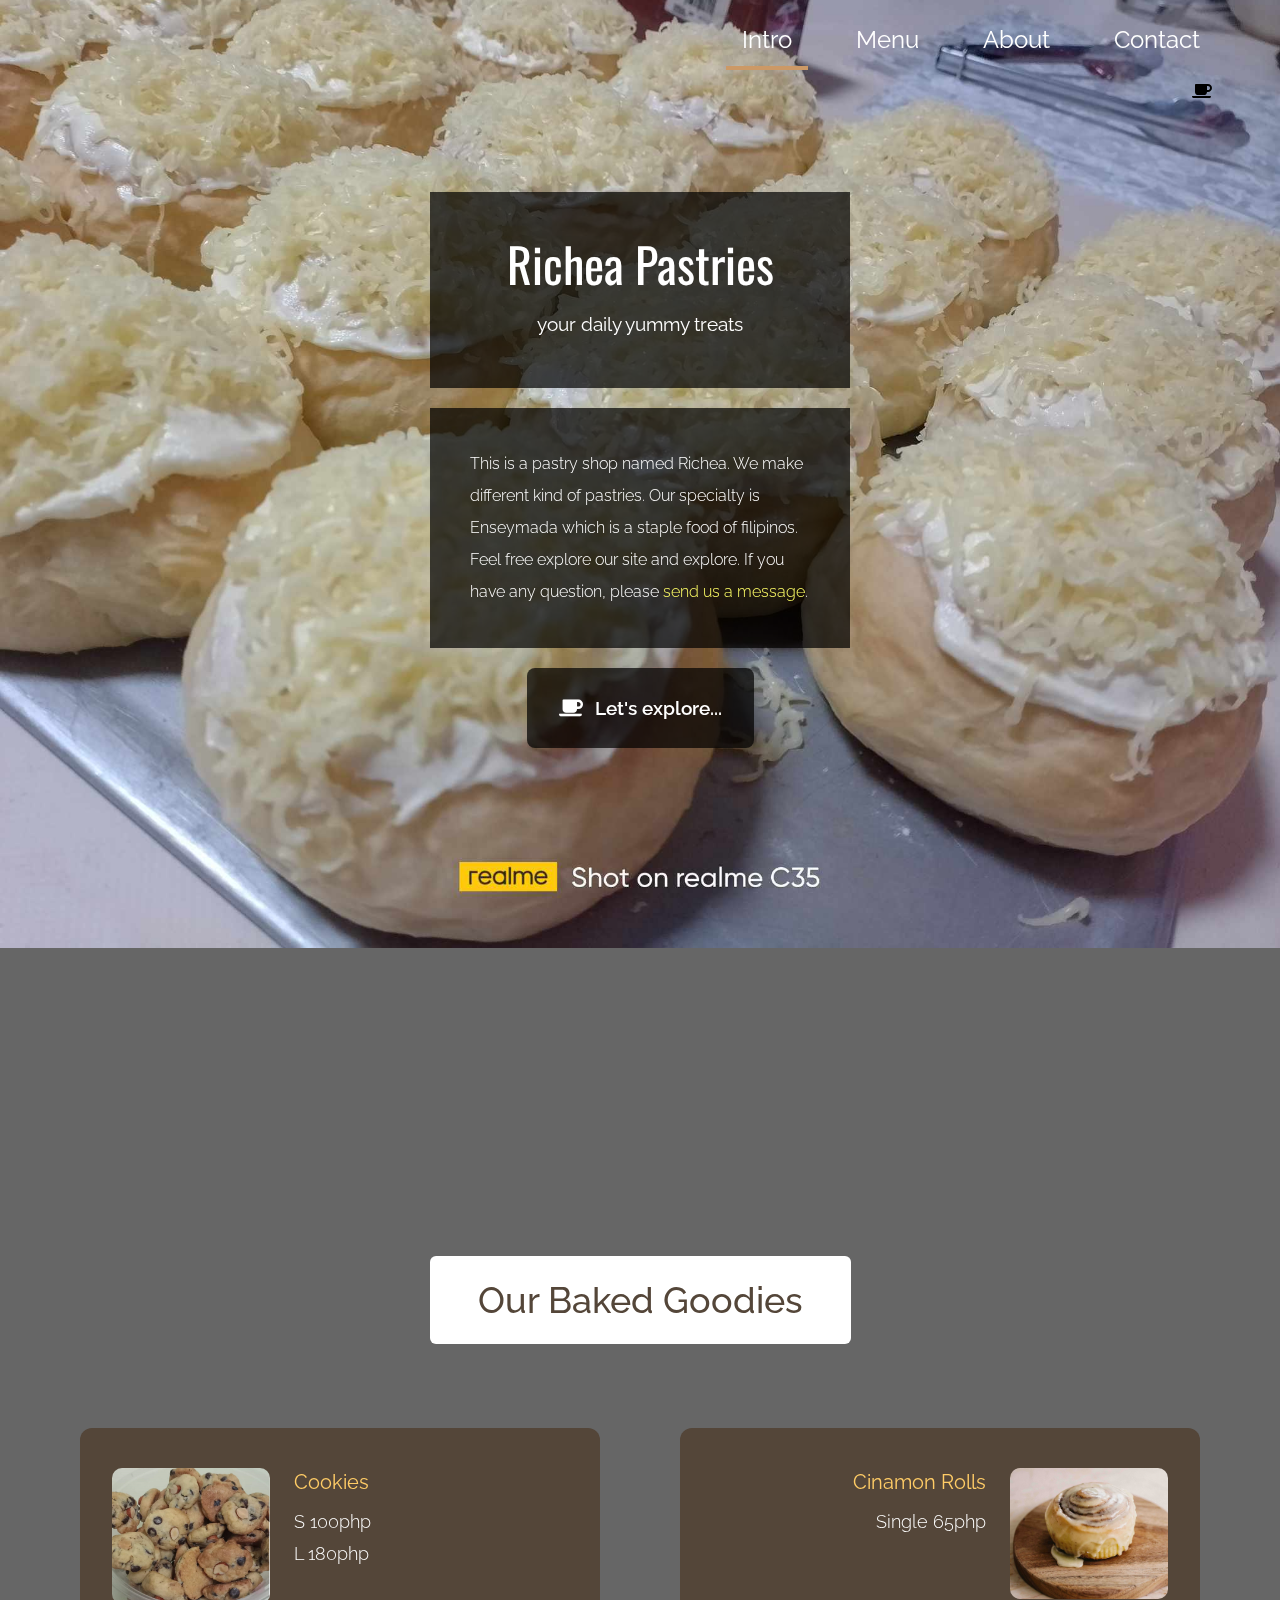
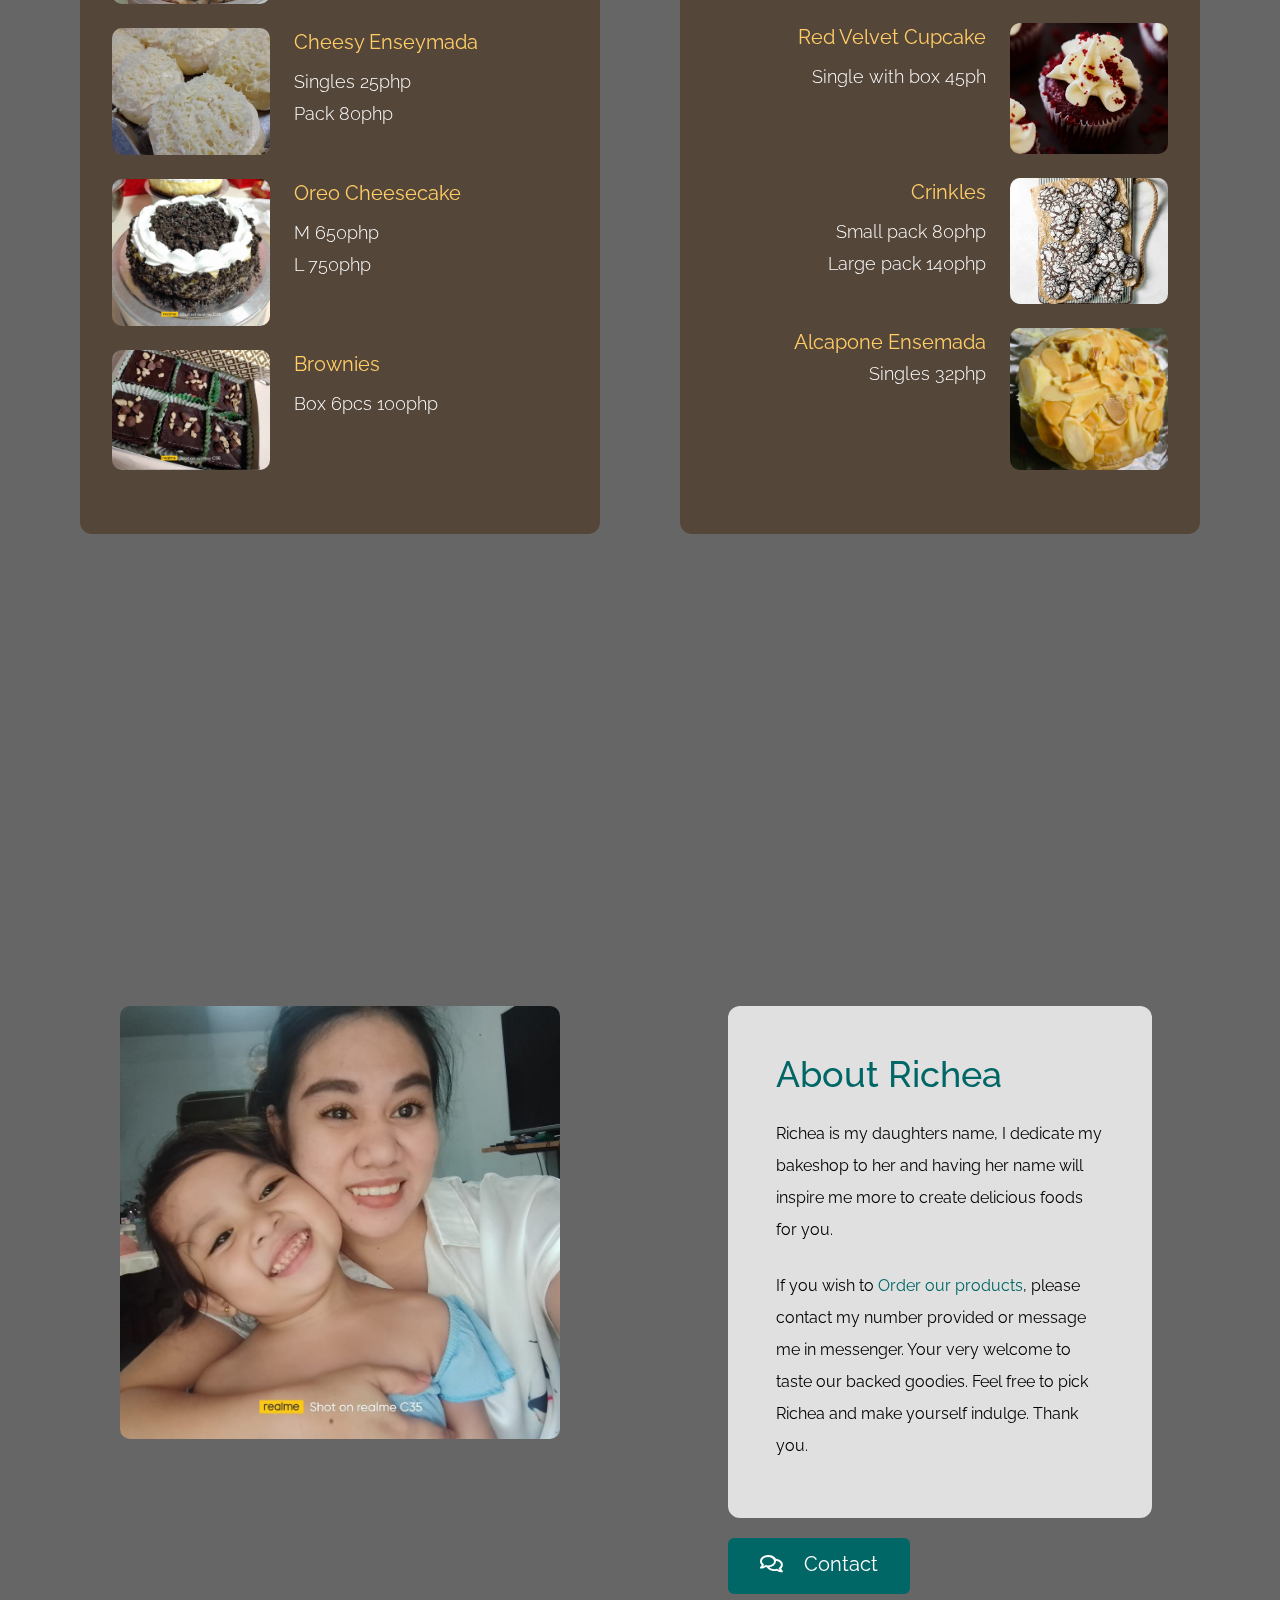
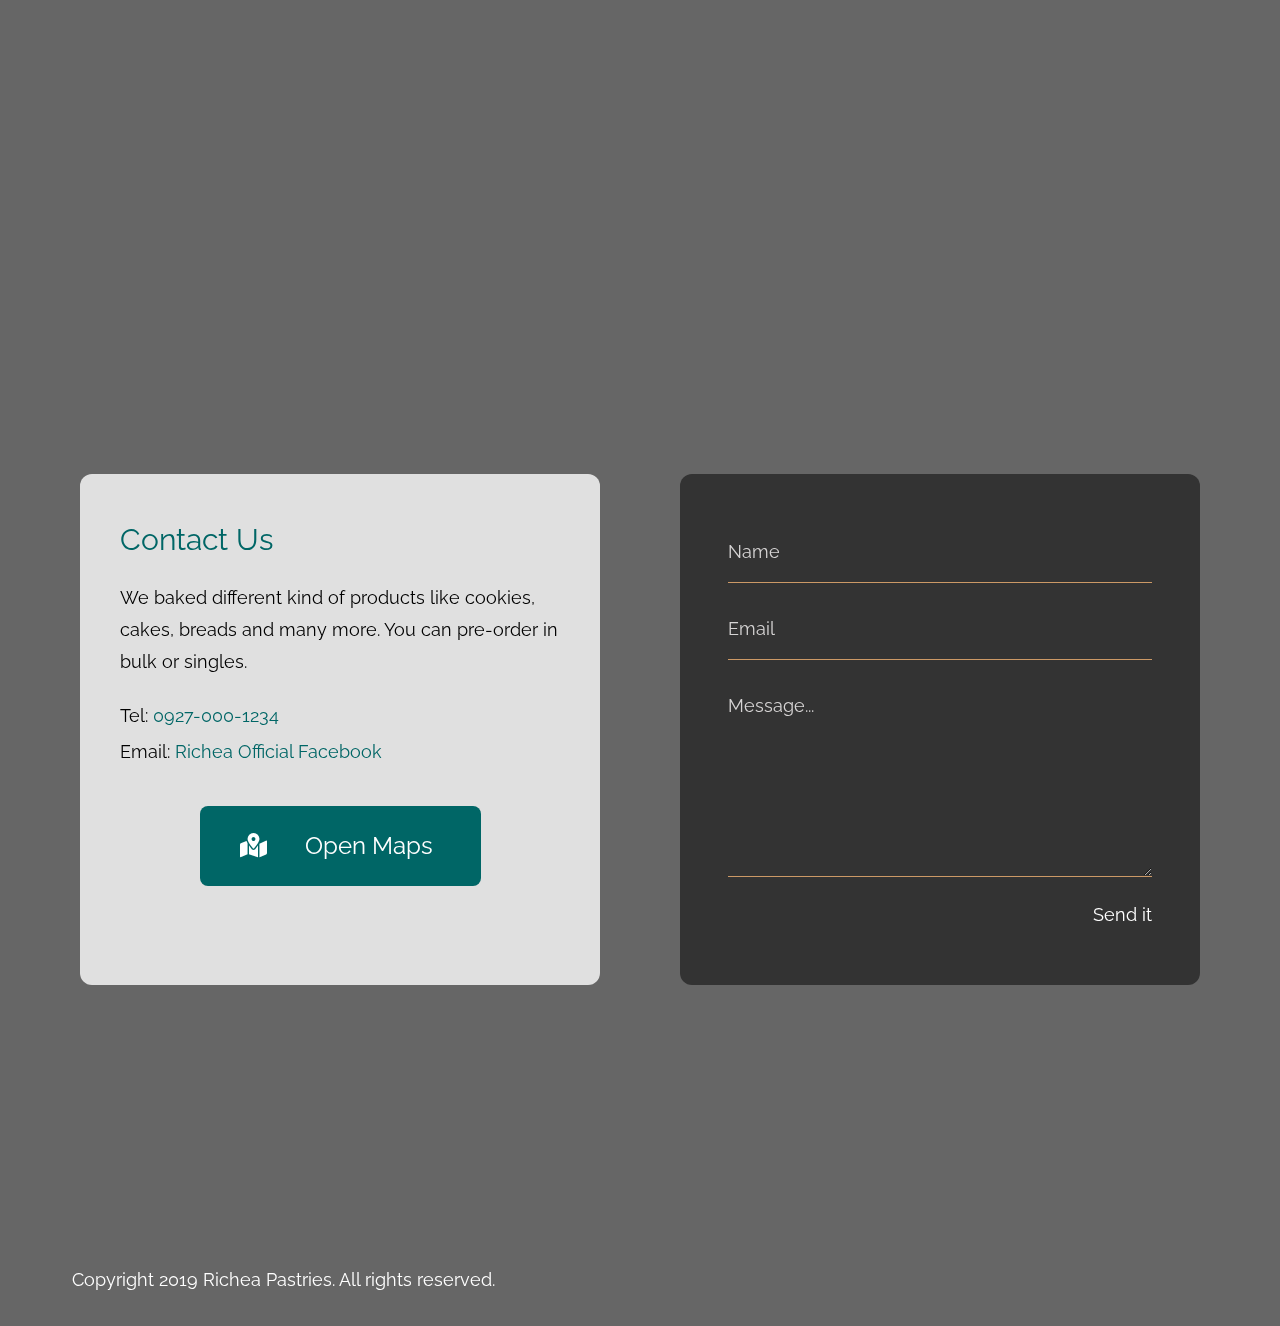
<file: index.html>
<!DOCTYPE html>
<html lang="en">
<head>
    <meta charset="UTF-8">
    <meta http-equiv="X-UA-Compatible" content="IE=edge">
    <meta name="viewport" content="width=device-width, initial-scale=1.0">
    <title>Richea Pastries</title>
    <link rel="preconnect" href="https://fonts.googleapis.com">
    <link rel="preconnect" href="https://fonts.gstatic.com" crossorigin>
    <link href="https://fonts.googleapis.com/css2?family=Raleway:wght@300;400;500;600&family=Oswald:wght@600&display=swap" rel="stylesheet">
    <link rel="stylesheet" href="css/all.min.css"> <!-- fontawesome -->
    <!-- <link href="https://unpkg.com/tailwindcss@^2/dist/tailwind.min.css" rel="stylesheet"> -->
    <link rel="stylesheet" href="css/tailwind.css">
    <link rel="stylesheet" href="css/tooplate-antique-cafe.css">
    
<!--

Tooplate 2126 Antique Cafe

https://www.tooplate.com/view/2126-antique-cafe

-->
</head>
<body>    
    <!-- Intro -->
    <div id="intro" class="parallax-window" data-parallax="scroll" data-image-src="img/richea-cafe-bg-0.jpg">
        <nav id="tm-nav" class="fixed w-full">

                <button class="md:hidden py-2 px-2" id="menu-toggle"><i class="fas fa-2x fa-bars tm-text-gold"></i></button>
                <div class="tm-container mx-auto px-2 md:py-6 text-right">
                <ul class="mb-3 md:mb-0 text-2xl font-normal flex justify-end flex-col md:flex-row">
                    <li class="inline-block mb-4 mx-4"><a href="#intro" class="tm-text-gold py-1 md:py-3 px-4">Intro</a></li>
                    <li class="inline-block mb-4 mx-4"><a href="#menu" class="tm-text-gold py-1 md:py-3 px-4">Menu</a></li>
                    <li class="inline-block mb-4 mx-4"><a href="#about" class="tm-text-gold py-1 md:py-3 px-4">About</a></li>
                    <li class="inline-block mb-4 mx-4"><a href="#contact" class="tm-text-gold py-1 md:py-3 px-4">Contact</a></li>
                </ul>
                <div class="py-2 px-2" id="logo"><i class="fas fa-coffee mr-3 tex-left"></i></div>
            </div>            
        </nav>
        <div class="container mx-auto px-2 tm-intro-width">
            <div class="sm:pb-60 sm:pt-48 py-20">
                <div class="bg-black bg-opacity-70 p-12 mb-5 text-center">
                    <h1 class="text-white text-5xl tm-logo-font mb-5">Richea Pastries</h1>
                    <p class="tm-text-gold tm-text-2xl">your daily yummy treats</p>
                </div>    
                <div class="bg-black bg-opacity-70 p-10 mb-5">
                    <p class="text-white leading-8 text-sm font-light">
                        This is a pastry shop named Richea. We make different kind of pastries. Our specialty is Enseymada which is a staple food of filipinos.
                        Feel free explore our site and explore.
                    	If you have any question, please <a rel="nofollow" href="https://www.facebook.com/MYOFFICIALACC" target="blank">send us a message</a>. </p>
                </div>
                <div class="text-center">
                    <div class="inline-block">
                        <a href="#menu" class="flex justify-center items-center bg-black bg-opacity-70 py-6 px-8 rounded-lg font-semibold tm-text-2xl tm-text-gold hover:text-gray-200 transition">
                            <i class="fas fa-coffee mr-3"></i>
                            <span>Let's explore...</span>                        
                        </a>
                    </div>                    
                </div>                
            </div>
        </div>        
    </div>
    <!-- Cafe Menu -->
    <div id="menu" class="parallax-window" data-parallax="scroll" data-image-src="img/antique-cafe-bg-02.jpg">
        <div class="container mx-auto tm-container py-24 sm:py-48">
            <div class="text-center mb-16">
                <h2 class="bg-white tm-text-brown py-6 px-12 text-4xl font-medium inline-block rounded-md">Our Baked Goodies</h2>
            </div>            
            <div class="flex flex-col lg:flex-row justify-around items-center"> 
                <div class="flex-1 m-5 rounded-xl px-4 py-6 sm:px-8 sm:py-10 tm-bg-brown tm-item-container">
                    <div class="flex items-start mb-6 tm-menu-item">
                        <img src="img/Pics/Rich-Menu1.jpg" width="158px" height="158px" alt="Image" class="rounded-md">
                        <div class="ml-3 sm:ml-6">
                            <h3 class="text-lg sm:text-xl mb-2 sm:mb-3 tm-text-yellow">Cookies</h3>
                            <div class="text-white text-md sm:text-lg font-light mb-1">S 100php</div>
                            <div class="text-white text-md sm:text-lg font-light">L 180php</div>
                        </div>                    
                    </div>
                    <div class="flex items-start mb-6 tm-menu-item">
                        <img src="img/Pics/Rich-Menu4.jpg" width="158px" height="158px" alt="Image" class="rounded-md">
                        <div class="ml-3 sm:ml-6">
                            <h3 class="text-lg sm:text-xl mb-2 sm:mb-3 tm-text-yellow">Cheesy Enseymada</h3>
                            <div class="text-white text-md sm:text-lg font-light mb-1">Singles 25php</div>
                            <div class="text-white text-md sm:text-lg font-light">Pack 80php</div>
                        </div>                    
                    </div>
                    <div class="flex items-start mb-6 tm-menu-item">
                        <img src="img/Pics/richea-oreo-cc-2.jpg" width="158px" height="158px" alt="Image" class="rounded-md">
                        <div class="ml-3 sm:ml-6">
                            <h3 class="text-lg sm:text-xl mb-2 sm:mb-3 tm-text-yellow">Oreo Cheesecake</h3>
                            <div class="text-white text-md sm:text-lg font-light mb-1">M 650php</div>
                            <div class="text-white text-md sm:text-lg font-light">L 750php</div>
                        </div>                    
                    </div>
                    <div class="flex items-start mb-6 tm-menu-item">
                        <img src="img/Pics/richea-brownies1.jpg" width="158px" height="158px" alt="Image" class="rounded-md">
                        <div class="ml-3 sm:ml-6">
                            <h3 class="text-lg sm:text-xl mb-2 sm:mb-3 tm-text-yellow">Brownies</h3>
                            <div class="text-white text-md sm:text-lg font-light">Box 6pcs 100php</div>
                        </div>                    
                    </div>
                </div>
                <div class="flex-1 m-5 rounded-xl px-4 py-6 sm:px-8 sm:py-10 tm-bg-brown tm-item-container">
                    <div class="flex items-start justify-end mb-6 tm-menu-item-2">
                        <div class="text-right mr-6">
                            <h3 class="text-lg sm:text-xl mb-2 sm:mb-3 tm-text-yellow">Cinamon Rolls</h3>
                            <div class="text-white text-md sm:text-lg font-light mb-1">Single 65php</div>
                        </div>
                        <img src="img/Pics/Rich-Menu7.jpg" width="158px" height="158px" alt="Image" class="rounded-md">                   
                    </div>
                    <div class="flex items-start justify-end mb-6 tm-menu-item-2">
                        <div class="text-right mr-6">
                            <h3 class="text-lg sm:text-xl mb-2 sm:mb-3 tm-text-yellow">Red Velvet Cupcake</h3>
                            <div class="text-white text-md sm:text-lg font-light mb-1">Single with box 45ph </div>
                        </div>
                        <img src="img/Pics/Rich-Menu8.jpg" width="158px" height="158px" alt="Image" class="rounded-md">                    
                    </div>
                    <div class="flex items-start justify-end mb-6 tm-menu-item-2">
                        <div class="text-right mr-6">
                            <h3 class="text-lg sm:text-xl mb-2 sm:mb-3 tm-text-yellow">Crinkles</h3>
                            <div class="text-white text-md sm:text-lg font-light mb-1">Small pack 80php</div>
                            <div class="text-white text-md sm:text-lg font-light">Large pack 140php</div>
                        </div>   
                        <img src="img/Pics/Rich-Menu9.jpg" width="158px" height="158px" alt="Image" class="rounded-md">                 
                    </div>
                    <div class="flex items-start justify-end mb-6 tm-menu-item-2">                    
                        <div class="text-right mr-6">
                            <h3 class="text-lg sm:text-xl tm-text-yellow mb-1">Alcapone Ensemada</h3>
                            <div class="text-white text-md sm:text-lg font-light">Singles 32php</div>
                        </div> 
                        <img src="img/Pics/richea-alcapone1.jpg" width="158px" height="158px" alt="Image" class="rounded-md">                   
                    </div>
                </div>
            </div>
        </div>        
    </div>
    <div id="about" class="parallax-window" data-parallax="scroll" data-image-src="img/richea-cafe-bg-3.jpg">
        <div class="container mx-auto tm-container py-24 sm:py-48">
            <div class="flex flex-col lg:flex-row justify-around items-center lg:items-stretch">
                <div class="flex-1 rounded-xl px-10 py-12 m-5 tm-item-container">
                    <img src="img/Rich-chel.jpg" width="500px" height="700px" alt="photo"> 
                </div>
                <div class="flex-1 rounded-xl p-12 pb-14 m-5 tm-item-container">
                    <div class="bg-white bg-opacity-80 p-12 pb-14 rounded-xl mb-5">
                        <h2 class="mb-6 tm-text-green text-4xl font-medium">About Richea</h2>
                        <p class="mb-6 text-base leading-8">
                            Richea is my daughters name, I dedicate my bakeshop to her and having her name will inspire me more to create delicious foods for you.
                    </p>
                        <p class="text-base leading-8">
                            If you wish to <a rel="nofollow" href="https://www.facebook.com/MYOFFICIALACC" target="_blank">Order our products</a>, please contact my number provided or message me in messenger. Your very welcome
                            to taste our backed goodies. Feel free to pick Richea and make yourself indulge. Thank you. </p>
                    </div>
                    <a href="#contact" class="inline-block tm-bg-green transition text-white text-xl pt-3 pb-4 px-8 rounded-md">
                        <i class="far fa-comments mr-4"></i>
                        Contact
                    </a>
                </div>       
            </div> 
        </div>       
    </div>
    <div id="contact" class="parallax-window relative" data-parallax="scroll" data-image-src="img/richea-cafe-bg-2.jpg">
        <div class="container mx-auto tm-container pt-24 pb-48 sm:py-48">
            <div class="flex flex-col lg:flex-row justify-around items-center lg:items-stretch">
                <div class="flex-1 rounded-xl px-10 py-12 m-5 bg-white bg-opacity-80 tm-item-container">
                    <h2 class="text-3xl mb-6 tm-text-green">Contact Us</h2>
                    <p class="mb-6 text-lg leading-8">
                        We baked different kind of products like cookies, cakes, breads and many more. You can pre-order in bulk or singles.    
                    </p>
                    <p class="mb-10 text-lg">
                        <span class="block mb-2">Tel: <a href="#" class="hover:text-yellow-600 transition">0927-000-1234</a></span>
                        <span class="block">Email: <a href="https://www.facebook.com/MYOFFICIALACC" target="_blank" class="hover:text-yellow-600 transition">Richea Official Facebook</a></span>                        
                    </p>
                    <div class="text-center">
                        <a href="https://www.google.com/maps" class="inline-block text-white text-2xl pl-10 pr-12 py-6 rounded-lg transition tm-bg-green">
                            <i class="fas fa-map-marked-alt mr-8"></i>
                            Open Maps
                        </a>
                    </div>                    
                </div>
                <div class="flex-1 rounded-xl p-12 pb-14 m-5 bg-black bg-opacity-50 tm-item-container">
                    <form action="" method="POST" class="text-lg">
                        <input type="text" name="name" class="input w-full bg-black border-b bg-opacity-0 text-white px-0 py-4 mb-4 tm-border-gold" placeholder="Name" required="" />
                        <input type="email" name="email" class="input w-full bg-black border-b bg-opacity-0 text-white px-0 py-4 mb-4 tm-border-gold" placeholder="Email" required="" />
                        <textarea rows="6" name="message" class="input w-full bg-black border-b bg-opacity-0 text-white px-0 py-4 mb-4 tm-border-gold" placeholder="Message..." required=""></textarea>
                        <div class="text-right">
                            <button type="submit" class="text-white hover:text-yellow-500 transition">Send it</button>
                        </div>                        
                      </form>
                </div>
            </div>
            <footer class="absolute bottom-0 left-0 w-full">
                <div class="text-white container mx-auto tm-container p-8 text-lg flex flex-col md:flex-row justify-between">
                    <span>Copyright 2019 Richea Pastries. All rights reserved.</span>
                    <span class="mt-5 md:mt-0"><a href="https://www.facebook.com/MYOFFICIALACC" target="_parent"></a></span>
                </div>                
            </footer>
        </div>        
    </div>    

    <script src="js/jquery-3.6.0.min.js"></script>
    <script src="js/parallax.min.js"></script>
    <script src="js/jquery.singlePageNav.min.js"></script>
    <script>

        function checkAndShowHideMenu() {
            if(window.innerWidth < 768) {
                $('#tm-nav ul').addClass('hidden');                
            } else {
                $('#tm-nav ul').removeClass('hidden');
            }
        }

        $(function(){
            var tmNav = $('#tm-nav');
            tmNav.singlePageNav();

            checkAndShowHideMenu();
            window.addEventListener('resize', checkAndShowHideMenu);

            $('#menu-toggle').click(function(){
                $('#tm-nav ul').toggleClass('hidden');
            });

            $('#tm-nav ul li').click(function(){
                if(window.innerWidth < 768) {
                    $('#tm-nav ul').addClass('hidden');
                }                
            });

            $(document).scroll(function() {
                var distanceFromTop = $(document).scrollTop();

                if(distanceFromTop > 100) {
                    tmNav.addClass('scroll');
                } else {
                    tmNav.removeClass('scroll');
                }
            });
            
            document.querySelectorAll('a[href^="#"]').forEach(anchor => {
                anchor.addEventListener('click', function (e) {
                    e.preventDefault();

                    document.querySelector(this.getAttribute('href')).scrollIntoView({
                        behavior: 'smooth'
                    });
                });
            });
        });
    </script>
</body>
</html>
</file>
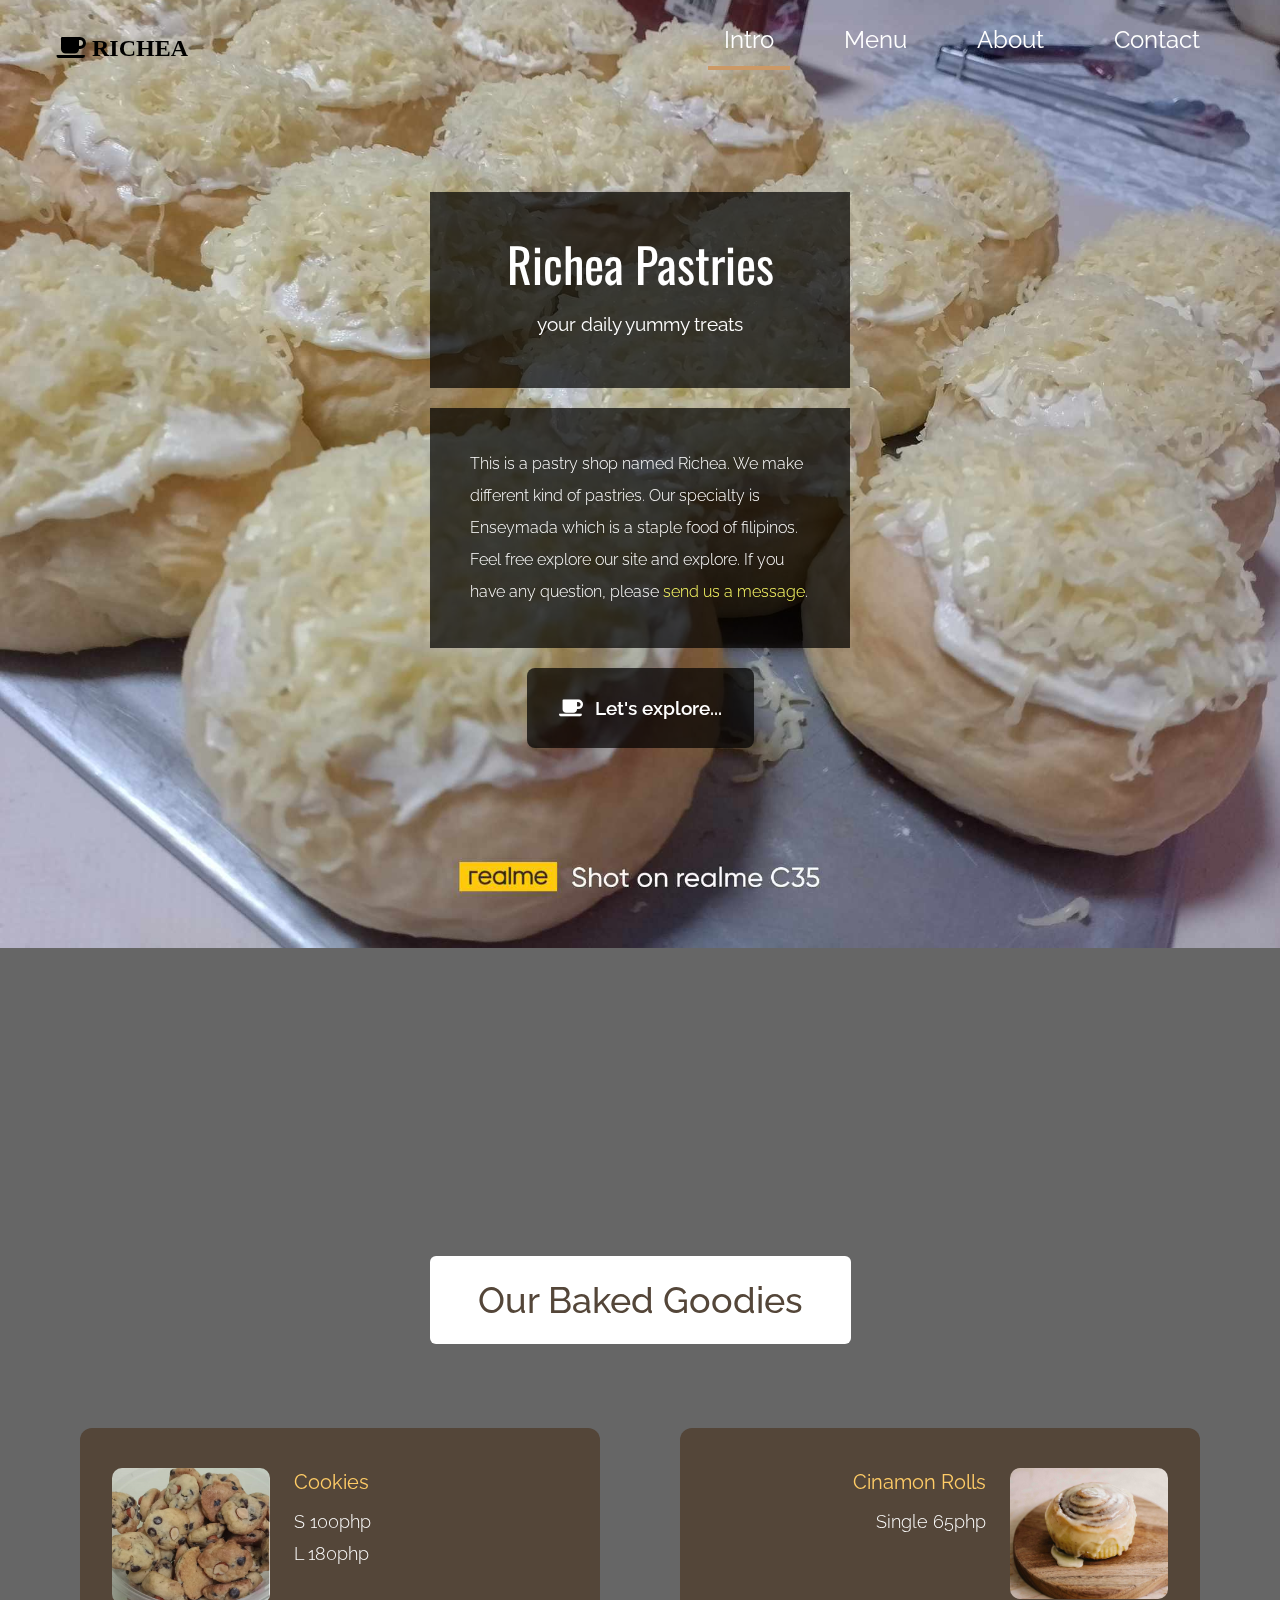
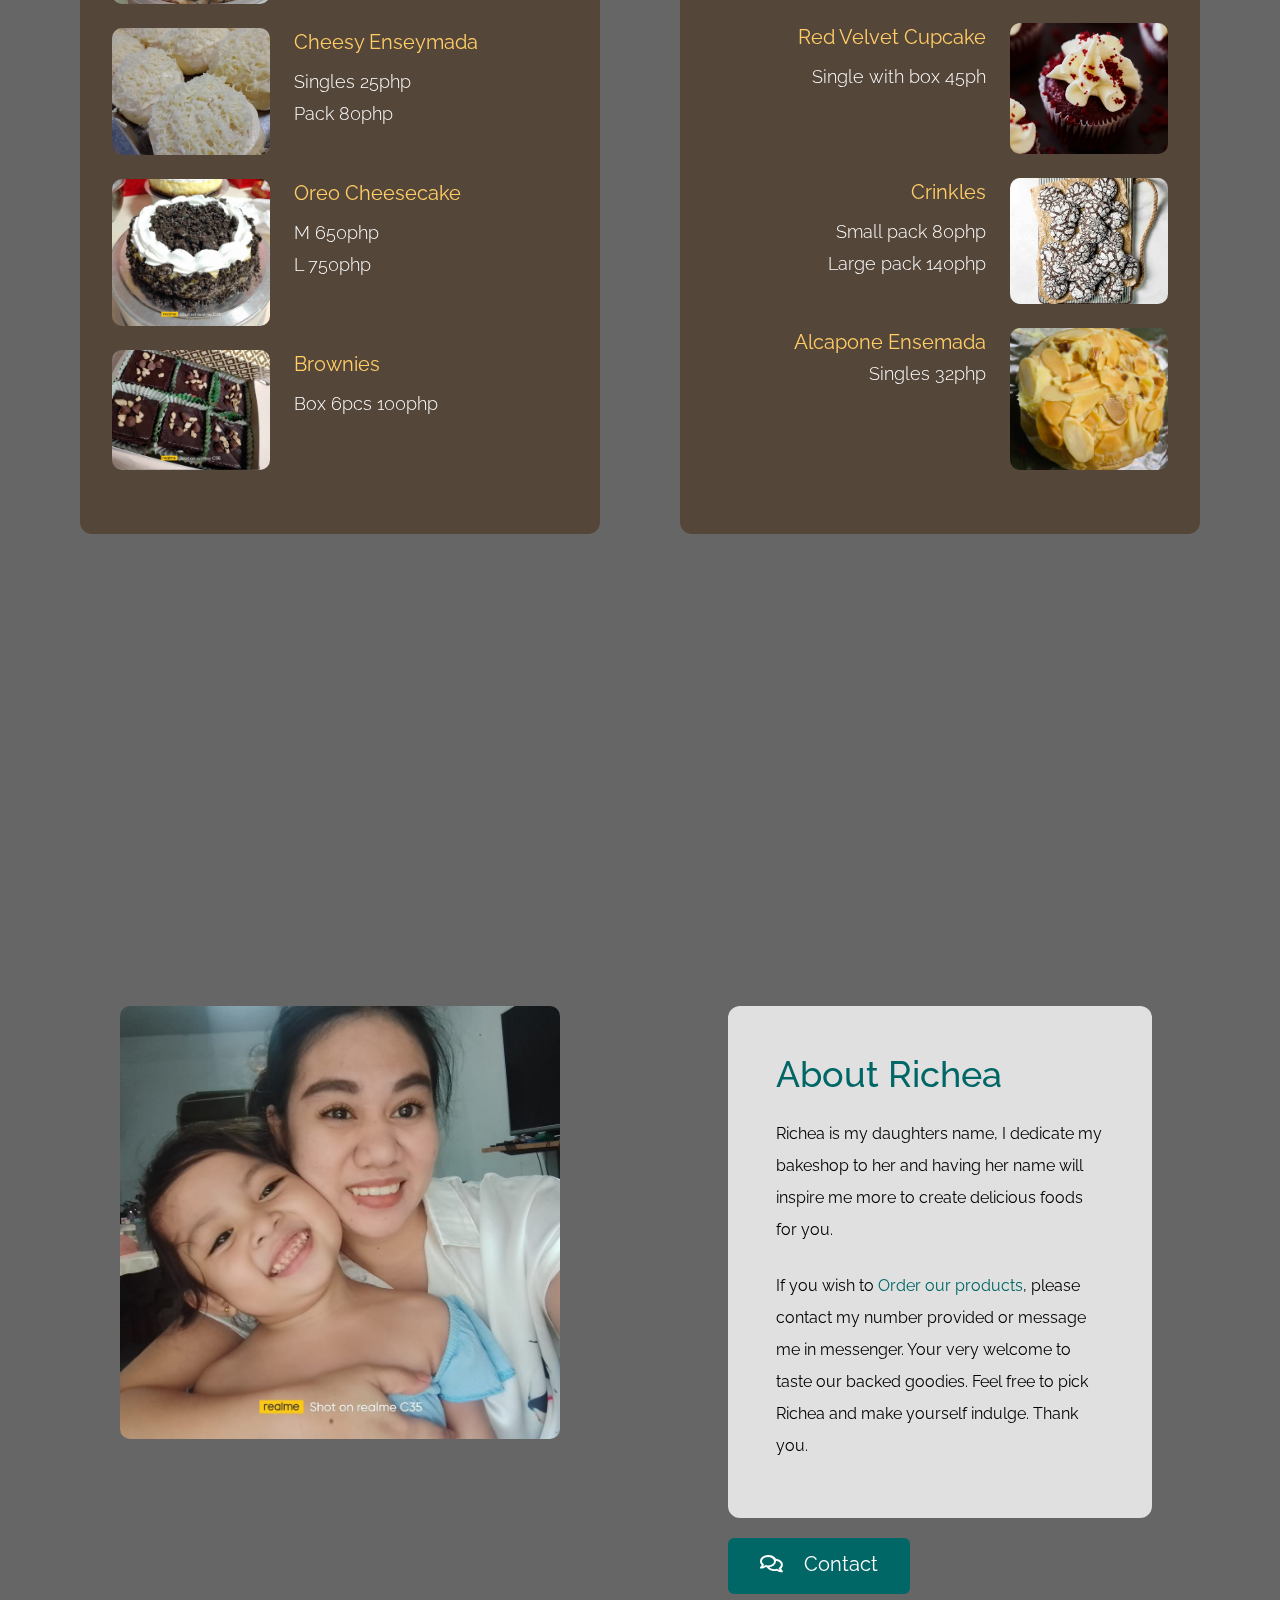
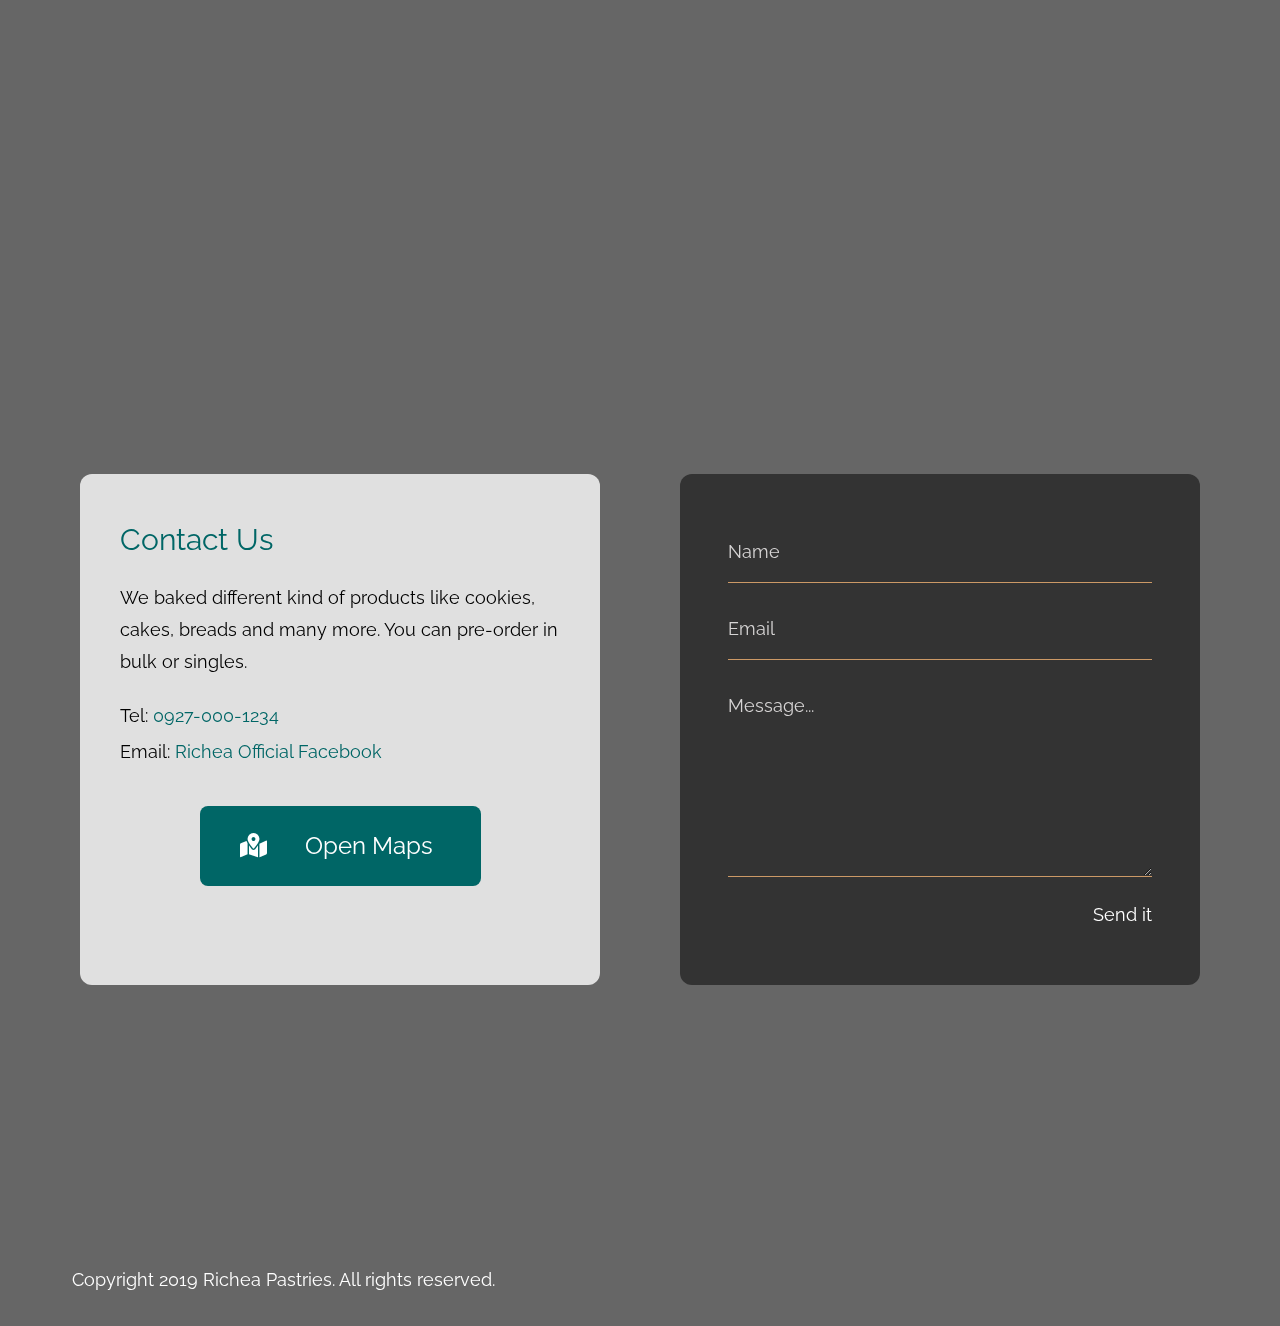
<file: indexTest.html>
<!DOCTYPE html>
<html lang="en">
<head>
    <meta charset="UTF-8">
    <meta http-equiv="X-UA-Compatible" content="IE=edge">
    <meta name="viewport" content="width=device-width, initial-scale=1.0">
    <title>Richea Pastries</title>
    <link rel="preconnect" href="https://fonts.googleapis.com">
    <link rel="preconnect" href="https://fonts.gstatic.com" crossorigin>
    <link href="https://fonts.googleapis.com/css2?family=Raleway:wght@300;400;500;600&family=Oswald:wght@600&display=swap" rel="stylesheet">
    <link rel="stylesheet" href="css/all.min.css"> <!-- fontawesome -->
    <!-- <link href="https://unpkg.com/tailwindcss@^2/dist/tailwind.min.css" rel="stylesheet"> -->
    <link rel="stylesheet" href="css/tailwind.css">
    <link rel="stylesheet" href="css/tooplate-antique-cafe.css">
    
<!--

Tooplate 2126 Antique Cafe

https://www.tooplate.com/view/2126-antique-cafe

-->
</head>
<body>    
    <!-- Intro -->
    <div id="intro" class="parallax-window" data-parallax="scroll" data-image-src="img/richea-cafe-bg-0.jpg">
        <nav id="tm-nav" class="fixed w-full">

                <button class="md:hidden py-2 px-2" id="menu-toggle"><i class="fas fa-2x fa-bars tm-text-gold"></i></button>
                <div class="tm-container mx-auto px-2 md:py-6 text-right">
                    <div class="mb-3 md:mb-0 text-2xl font-normal flex justify-between flex-col md:flex-row">
                        <div class="py-2 px-2" id="logo"><a href="#intro" class="fas fa-coffee mr-3 tex-left"> RICHEA</a></div>
                        <ul class="mb-3 md:mb-0 text-2xl font-normal">
                            <li class="inline-block mb-4 mx-4"><a href="#intro" class="tm-text-gold py-1 md:py-3 px-4">Intro</a></li>
                            <li class="inline-block mb-4 mx-4"><a href="#menu" class="tm-text-gold py-1 md:py-3 px-4">Menu</a></li>
                            <li class="inline-block mb-4 mx-4"><a href="#about" class="tm-text-gold py-1 md:py-3 px-4">About</a></li>
                            <li class="inline-block mb-4 mx-4"><a href="#contact" class="tm-text-gold py-1 md:py-3 px-4">Contact</a></li>
                        </ul>
                    </div>
            </div>            
        </nav>
        <div class="container mx-auto px-2 tm-intro-width">
            <div class="sm:pb-60 sm:pt-48 py-20">
                <div class="bg-black bg-opacity-70 p-12 mb-5 text-center">
                    <h1 class="text-white text-5xl tm-logo-font mb-5">Richea Pastries</h1>
                    <p class="tm-text-gold tm-text-2xl">your daily yummy treats</p>
                </div>    
                <div class="bg-black bg-opacity-70 p-10 mb-5">
                    <p class="text-white leading-8 text-sm font-light">
                        This is a pastry shop named Richea. We make different kind of pastries. Our specialty is Enseymada which is a staple food of filipinos.
                        Feel free explore our site and explore.
                    	If you have any question, please <a rel="nofollow" href="https://www.facebook.com/MYOFFICIALACC" target="blank">send us a message</a>. </p>
                </div>
                <div class="text-center">
                    <div class="inline-block">
                        <a href="#menu" class="flex justify-center items-center bg-black bg-opacity-70 py-6 px-8 rounded-lg font-semibold tm-text-2xl tm-text-gold hover:text-gray-200 transition">
                            <i class="fas fa-coffee mr-3"></i>
                            <span>Let's explore...</span>                        
                        </a>
                    </div>                    
                </div>                
            </div>
        </div>        
    </div>
    <!-- Cafe Menu -->
    <div id="menu" class="parallax-window" data-parallax="scroll" data-image-src="img/antique-cafe-bg-02.jpg">
        <div class="container mx-auto tm-container py-24 sm:py-48">
            <div class="text-center mb-16">
                <h2 class="bg-white tm-text-brown py-6 px-12 text-4xl font-medium inline-block rounded-md">Our Baked Goodies</h2>
            </div>            
            <div class="flex flex-col lg:flex-row justify-around items-center"> 
                <div class="flex-1 m-5 rounded-xl px-4 py-6 sm:px-8 sm:py-10 tm-bg-brown tm-item-container">
                    <div class="flex items-start mb-6 tm-menu-item">
                        <img src="img/Pics/Rich-Menu1.jpg" width="158px" height="158px" alt="Image" class="rounded-md">
                        <div class="ml-3 sm:ml-6">
                            <h3 class="text-lg sm:text-xl mb-2 sm:mb-3 tm-text-yellow">Cookies</h3>
                            <div class="text-white text-md sm:text-lg font-light mb-1">S 100php</div>
                            <div class="text-white text-md sm:text-lg font-light">L 180php</div>
                        </div>                    
                    </div>
                    <div class="flex items-start mb-6 tm-menu-item">
                        <img src="img/Pics/Rich-Menu4.jpg" width="158px" height="158px" alt="Image" class="rounded-md">
                        <div class="ml-3 sm:ml-6">
                            <h3 class="text-lg sm:text-xl mb-2 sm:mb-3 tm-text-yellow">Cheesy Enseymada</h3>
                            <div class="text-white text-md sm:text-lg font-light mb-1">Singles 25php</div>
                            <div class="text-white text-md sm:text-lg font-light">Pack 80php</div>
                        </div>                    
                    </div>
                    <div class="flex items-start mb-6 tm-menu-item">
                        <img src="img/Pics/richea-oreo-cc-2.jpg" width="158px" height="158px" alt="Image" class="rounded-md">
                        <div class="ml-3 sm:ml-6">
                            <h3 class="text-lg sm:text-xl mb-2 sm:mb-3 tm-text-yellow">Oreo Cheesecake</h3>
                            <div class="text-white text-md sm:text-lg font-light mb-1">M 650php</div>
                            <div class="text-white text-md sm:text-lg font-light">L 750php</div>
                        </div>                    
                    </div>
                    <div class="flex items-start mb-6 tm-menu-item">
                        <img src="img/Pics/richea-brownies1.jpg" width="158px" height="158px" alt="Image" class="rounded-md">
                        <div class="ml-3 sm:ml-6">
                            <h3 class="text-lg sm:text-xl mb-2 sm:mb-3 tm-text-yellow">Brownies</h3>
                            <div class="text-white text-md sm:text-lg font-light">Box 6pcs 100php</div>
                        </div>                    
                    </div>
                </div>
                <div class="flex-1 m-5 rounded-xl px-4 py-6 sm:px-8 sm:py-10 tm-bg-brown tm-item-container">
                    <div class="flex items-start justify-end mb-6 tm-menu-item-2">
                        <div class="text-right mr-6">
                            <h3 class="text-lg sm:text-xl mb-2 sm:mb-3 tm-text-yellow">Cinamon Rolls</h3>
                            <div class="text-white text-md sm:text-lg font-light mb-1">Single 65php</div>
                        </div>
                        <img src="img/Pics/Rich-Menu7.jpg" width="158px" height="158px" alt="Image" class="rounded-md">                   
                    </div>
                    <div class="flex items-start justify-end mb-6 tm-menu-item-2">
                        <div class="text-right mr-6">
                            <h3 class="text-lg sm:text-xl mb-2 sm:mb-3 tm-text-yellow">Red Velvet Cupcake</h3>
                            <div class="text-white text-md sm:text-lg font-light mb-1">Single with box 45ph </div>
                        </div>
                        <img src="img/Pics/Rich-Menu8.jpg" width="158px" height="158px" alt="Image" class="rounded-md">                    
                    </div>
                    <div class="flex items-start justify-end mb-6 tm-menu-item-2">
                        <div class="text-right mr-6">
                            <h3 class="text-lg sm:text-xl mb-2 sm:mb-3 tm-text-yellow">Crinkles</h3>
                            <div class="text-white text-md sm:text-lg font-light mb-1">Small pack 80php</div>
                            <div class="text-white text-md sm:text-lg font-light">Large pack 140php</div>
                        </div>   
                        <img src="img/Pics/Rich-Menu9.jpg" width="158px" height="158px" alt="Image" class="rounded-md">                 
                    </div>
                    <div class="flex items-start justify-end mb-6 tm-menu-item-2">                    
                        <div class="text-right mr-6">
                            <h3 class="text-lg sm:text-xl tm-text-yellow mb-1">Alcapone Ensemada</h3>
                            <div class="text-white text-md sm:text-lg font-light">Singles 32php</div>
                        </div> 
                        <img src="img/Pics/richea-alcapone1.jpg" width="158px" height="158px" alt="Image" class="rounded-md">                   
                    </div>
                </div>
            </div>
        </div>        
    </div>
    <div id="about" class="parallax-window" data-parallax="scroll" data-image-src="img/richea-cafe-bg-3.jpg">
        <div class="container mx-auto tm-container py-24 sm:py-48">
            <div class="flex flex-col lg:flex-row justify-around items-center lg:items-stretch">
                <div class="flex-1 rounded-xl px-10 py-12 m-5 tm-item-container">
                    <img src="img/Rich-chel.jpg" width="500px" height="700px" alt="photo"> 
                </div>
                <div class="flex-1 rounded-xl p-12 pb-14 m-5 tm-item-container">
                    <div class="bg-white bg-opacity-80 p-12 pb-14 rounded-xl mb-5">
                        <h2 class="mb-6 tm-text-green text-4xl font-medium">About Richea</h2>
                        <p class="mb-6 text-base leading-8">
                            Richea is my daughters name, I dedicate my bakeshop to her and having her name will inspire me more to create delicious foods for you.
                    </p>
                        <p class="text-base leading-8">
                            If you wish to <a rel="nofollow" href="https://www.facebook.com/MYOFFICIALACC" target="_blank">Order our products</a>, please contact my number provided or message me in messenger. Your very welcome
                            to taste our backed goodies. Feel free to pick Richea and make yourself indulge. Thank you. </p>
                    </div>
                    <a href="#contact" class="inline-block tm-bg-green transition text-white text-xl pt-3 pb-4 px-8 rounded-md">
                        <i class="far fa-comments mr-4"></i>
                        Contact
                    </a>
                </div>       
            </div> 
        </div>       
    </div>
    <div id="contact" class="parallax-window relative" data-parallax="scroll" data-image-src="img/richea-cafe-bg-2.jpg">
        <div class="container mx-auto tm-container pt-24 pb-48 sm:py-48">
            <div class="flex flex-col lg:flex-row justify-around items-center lg:items-stretch">
                <div class="flex-1 rounded-xl px-10 py-12 m-5 bg-white bg-opacity-80 tm-item-container">
                    <h2 class="text-3xl mb-6 tm-text-green">Contact Us</h2>
                    <p class="mb-6 text-lg leading-8">
                        We baked different kind of products like cookies, cakes, breads and many more. You can pre-order in bulk or singles.    
                    </p>
                    <p class="mb-10 text-lg">
                        <span class="block mb-2">Tel: <a href="#" class="hover:text-yellow-600 transition">0927-000-1234</a></span>
                        <span class="block">Email: <a href="https://www.facebook.com/MYOFFICIALACC" target="_blank" class="hover:text-yellow-600 transition">Richea Official Facebook</a></span>                        
                    </p>
                    <div class="text-center">
                        <a href="https://www.google.com/maps" class="inline-block text-white text-2xl pl-10 pr-12 py-6 rounded-lg transition tm-bg-green">
                            <i class="fas fa-map-marked-alt mr-8"></i>
                            Open Maps
                        </a>
                    </div>                    
                </div>
                <div class="flex-1 rounded-xl p-12 pb-14 m-5 bg-black bg-opacity-50 tm-item-container">
                    <form action="" method="POST" class="text-lg">
                        <input type="text" name="name" class="input w-full bg-black border-b bg-opacity-0 text-white px-0 py-4 mb-4 tm-border-gold" placeholder="Name" required="" />
                        <input type="email" name="email" class="input w-full bg-black border-b bg-opacity-0 text-white px-0 py-4 mb-4 tm-border-gold" placeholder="Email" required="" />
                        <textarea rows="6" name="message" class="input w-full bg-black border-b bg-opacity-0 text-white px-0 py-4 mb-4 tm-border-gold" placeholder="Message..." required=""></textarea>
                        <div class="text-right">
                            <button type="submit" class="text-white hover:text-yellow-500 transition">Send it</button>
                        </div>                        
                      </form>
                </div>
            </div>
            <footer class="absolute bottom-0 left-0 w-full">
                <div class="text-white container mx-auto tm-container p-8 text-lg flex flex-col md:flex-row justify-between">
                    <span>Copyright 2019 Richea Pastries. All rights reserved.</span>
                    <span class="mt-5 md:mt-0"><a href="https://www.facebook.com/MYOFFICIALACC" target="_parent"></a></span>
                </div>                
            </footer>
        </div>        
    </div>    

    <script src="js/jquery-3.6.0.min.js"></script>
    <script src="js/parallax.min.js"></script>
    <script src="js/jquery.singlePageNav.min.js"></script>
    <script>

        function checkAndShowHideMenu() {
            if(window.innerWidth < 768) {
                $('#tm-nav ul').addClass('hidden');                
            } else {
                $('#tm-nav ul').removeClass('hidden');
            }
        }

        $(function(){
            var tmNav = $('#tm-nav');
            tmNav.singlePageNav();

            checkAndShowHideMenu();
            window.addEventListener('resize', checkAndShowHideMenu);

            $('#menu-toggle').click(function(){
                $('#tm-nav ul').toggleClass('hidden');
            });

            $('#tm-nav ul li').click(function(){
                if(window.innerWidth < 768) {
                    $('#tm-nav ul').addClass('hidden');
                }                
            });

            $(document).scroll(function() {
                var distanceFromTop = $(document).scrollTop();

                if(distanceFromTop > 100) {
                    tmNav.addClass('scroll');
                } else {
                    tmNav.removeClass('scroll');
                }
            });
            
            document.querySelectorAll('a[href^="#"]').forEach(anchor => {
                anchor.addEventListener('click', function (e) {
                    e.preventDefault();

                    document.querySelector(this.getAttribute('href')).scrollIntoView({
                        behavior: 'smooth'
                    });
                });
            });
        });
    </script>
</body>
</html>
</file>
<file: css/tooplate-antique-cafe.css>
/*

Tooplate 2126 Antique Cafe

https://www.tooplate.com/view/2126-antique-cafe

*/


body {
    font-family: 'Raleway', sans-serif;
    background-color: #666;
}

p a {
	color: #FF6;
}

p a:hover {
	color: #9FF;
}

#about p a { color: #066; }
#about p a:hover { color: #F36; }

#contact p a { color: #066; }

footer span a { color: #FFF; }

.tm-logo-font {
    font-family: 'Oswald', sans-serif;
}

.tm-container {
    max-width: 1200px;
}

.parallax-window {
    min-height: 1064px;
    background: transparent;
}

.tm-text-yellow {
    color: #FC6;
}

.tm-text-gold {
    color: #ffffff;
}

.tm-text-brown {
    color: #544639;
}

.tm-text-green {
    color: #006666;
}

a.tm-bg-green:hover {
    background-color: #0a8585;
}

.tm-bg-brown {
    background-color: #544639;
}

.tm-bg-green {
    background-color: #006666;
}

.tm-border-gold {
    border-color: #CC9966;
}

.tm-intro-width {
    max-width: 436px;
}

.tm-item-container {
    max-width: 520px;
}

.input:focus {
    outline: none !important;
    border:1px solid #CC9966;
    box-shadow: 0 0 10px #b67533;
}

input::placeholder,
textarea::placeholder { /* Chrome, Firefox, Opera, Safari 10.1+ */
    color: rgb(214, 212, 212);
    opacity: 1; /* Firefox */
}
  
input:-ms-input-placeholder,
textarea:-ms-input-placeholder { /* Internet Explorer 10-11 */
    color: rgb(214, 212, 212);
}
  
input::-ms-input-placeholder,
textarea::-ms-input-placeholder { /* Microsoft Edge */
    color: rgb(214, 212, 212);
}

#tm-nav {
    z-index: 1000;
    transition: all 0.3s ease;
}

#tm-nav.scroll {
    background-color: rgba(0,0,0,0.7);
}

#tm-nav li a {
    border-bottom-color: transparent;
    transition: all 0.3s ease;
}

#tm-nav li a.current,
#tm-nav li a:hover {
      border-bottom: 4px solid #CC9966;
}

.tm-text-2xl {
    font-size: 1.2rem;
    line-height: 2rem;
}

.container-about {
    display: flex;
}

.flex-1 img {
    padding: 0;
    border-radius: 10px;
}

@media (min-width: 768px) {
    #tm-nav.scroll .tm-container {
        padding-top: 10px;
        padding-bottom: 10px;
    }

}

@media (max-width: 767px) {
    #tm-nav {
        width: auto;
        right: 0;
        border-radius: 5px;
    }

}

@media (max-width: 639px) {
    .parallax-window {
        min-height: 600px;
    }

}

@media (max-width: 370px) {
    .tm-menu-item {
        flex-direction: column;
    }

    .tm-menu-item-2 {
        flex-direction: column-reverse;
    }

    .tm-menu-item img {
        margin-bottom: 10px;
    }

    .tm-menu-item-2 img {
        margin-bottom: 10px;
    }
}
</file>
